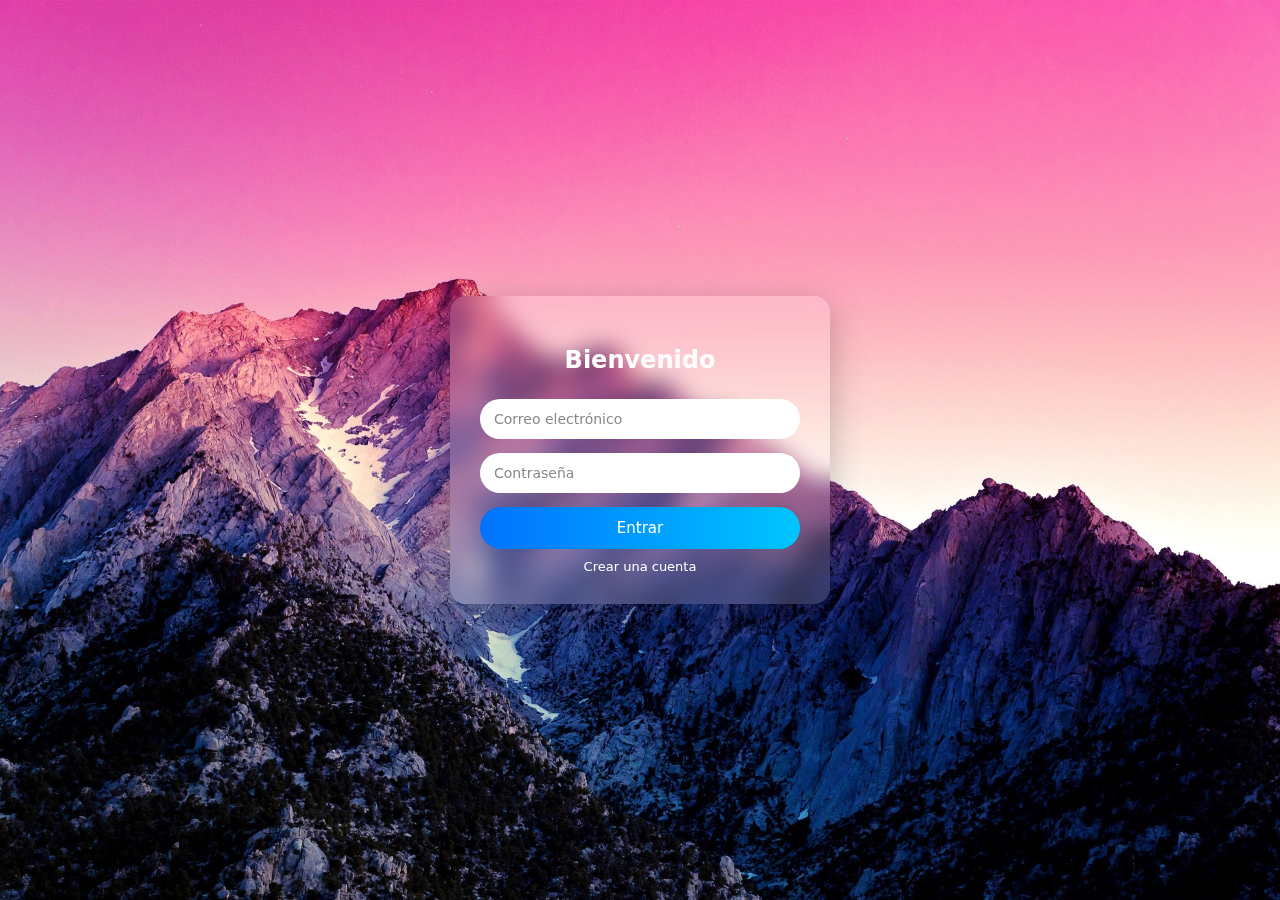
<file: views/login.html>
<!DOCTYPE html>
<html lang="es">
<head>
    <meta charset="UTF-8">
    <title>Login</title>
    <link rel="stylesheet" href="/static/css/auth.css">
</head>
<body>

<div class="auth-container">
    <h2>Bienvenido</h2>

    <form method="post">
        <input type="email" name="email"
               placeholder="Correo electrónico" required>

        <input type="password" name="password"
               placeholder="Contraseña" required>

        <button>Entrar</button>
    </form>

    <a href="/register">Crear una cuenta</a>
</div>

</body>
</html>
</file>
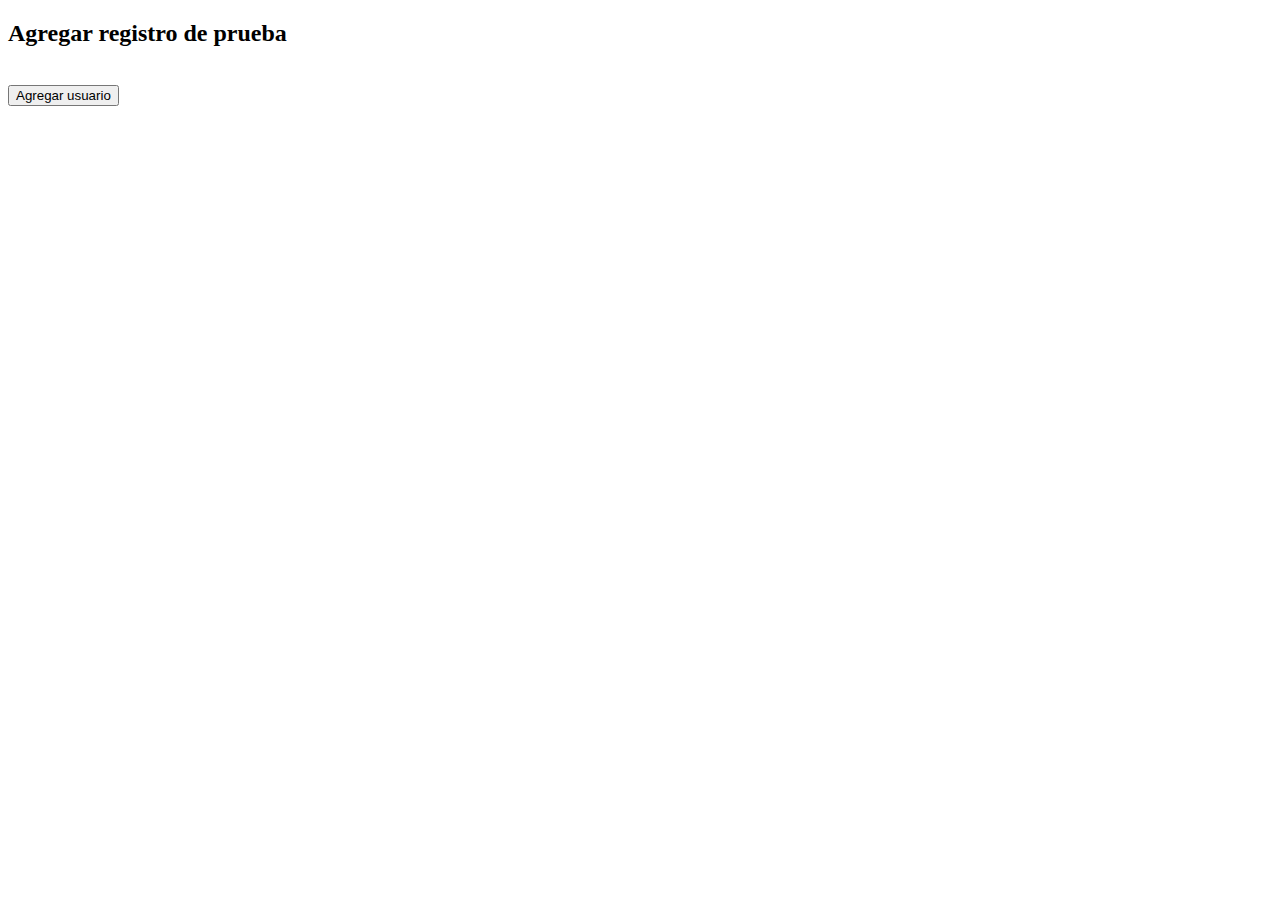
<file: views/prueba.html>
<!DOCTYPE html>
<html lang="es">
<head>
    <meta charset="UTF-8">
    <title>Prueba</title>
    
    <!-- hCaptcha script -->
    <script src="https://js.hcaptcha.com/1/api.js" async defer></script>
</head>
<body>

<h2>Agregar registro de prueba</h2>

<form method="post" action="/prueba">
    <!-- hCaptcha -->
    <div class="h-captcha"
         data-sitekey="912e3296-a9a2-4470-822e-4d0e43cce16a">
    </div>
    <br>
    <button type="submit">Agregar usuario</button>
</form>

</body>
</html>
</file>
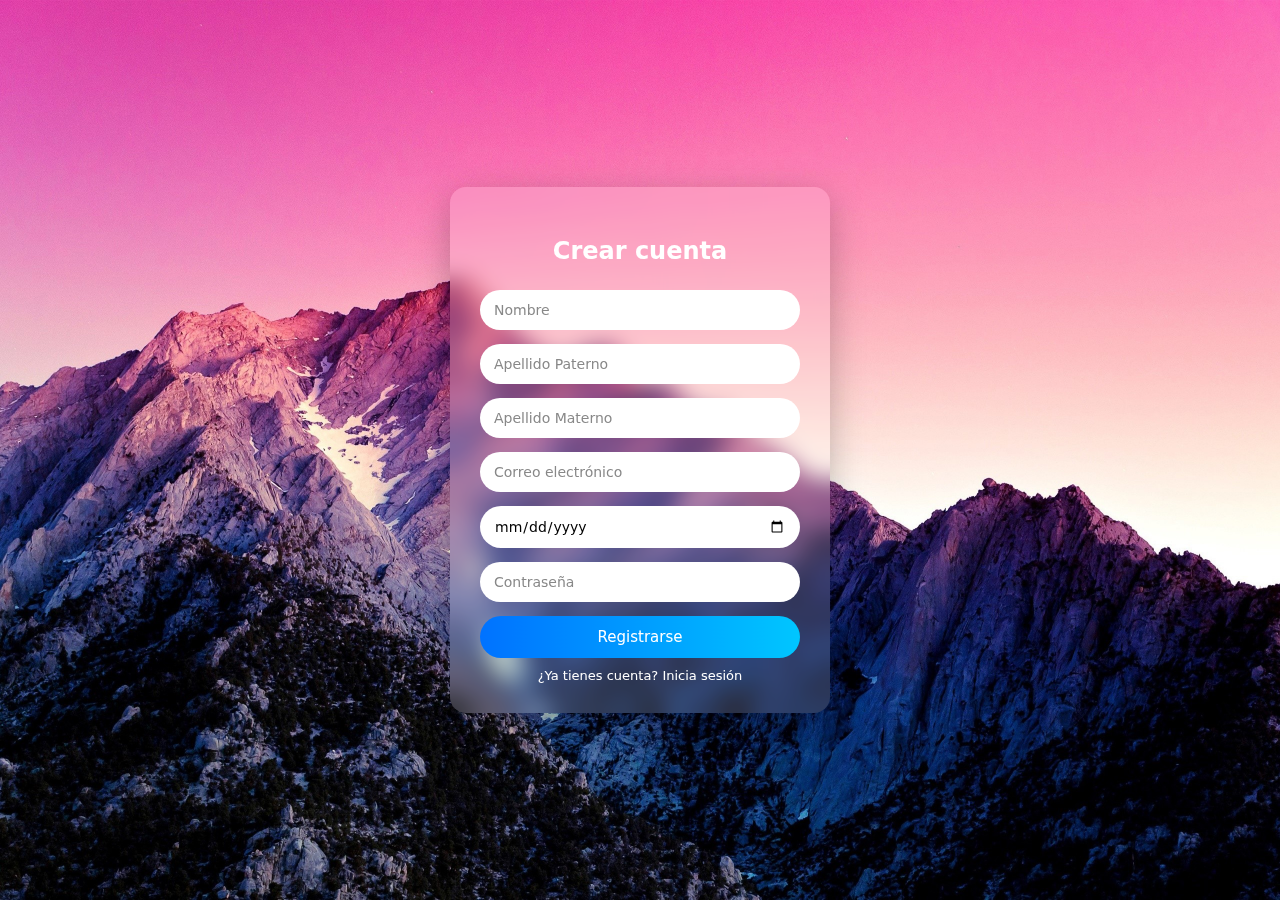
<file: views/register.html>
<!DOCTYPE html>
<html lang="es">
<head>
    <meta charset="UTF-8">
    <title>Registro</title>
    <link rel="stylesheet" href="/static/css/auth.css">
</head>
<body>

<div class="auth-container">
    <h2>Crear cuenta</h2>

    <form method="post">
        <input type="text" name="nombre" placeholder="Nombre"
               maxlength="50" required>

        <input type="text" name="apellido_p" placeholder="Apellido Paterno"
               maxlength="50" required>

        <input type="text" name="apellido_m" placeholder="Apellido Materno"
               maxlength="50" required>

        <input type="email" name="email" placeholder="Correo electrónico"
               maxlength="150" required>

        <!-- Calendario / rueda automática -->
        <input type="date" name="fecha_nacimiento"
               max="2010-12-31" required>

        <input type="password" name="password" placeholder="Contraseña"
               minlength="8" maxlength="50" required>

        <button>Registrarse</button>
    </form>

    <a href="/login">¿Ya tienes cuenta? Inicia sesión</a>
</div>

</body>
</html>
</file>
<file: static/css/auth.css>
* {
    box-sizing: border-box;
    font-family: "Segoe UI", system-ui, sans-serif;
}

body {
    margin: 0;
    min-height: 100vh;
    background: url("/static/img/bg-login.jpg") no-repeat center center/cover;
    display: flex;
    justify-content: center;
    align-items: center;
}

/* Glass container */
.auth-container {
    width: 380px;
    padding: 30px;
    border-radius: 16px;
    background: rgba(255, 255, 255, 0.15);
    backdrop-filter: blur(12px);
    -webkit-backdrop-filter: blur(12px);
    box-shadow: 0 10px 35px rgba(0,0,0,.25);
    color: #fff;
}

.auth-container h2 {
    text-align: center;
    margin-bottom: 25px;
}

/* Inputs */
.auth-container input {
    width: 100%;
    padding: 12px 14px;
    margin-bottom: 14px;
    border-radius: 25px;
    border: none;
    outline: none;
    font-size: 14px;
}

.auth-container input::placeholder {
    color: #888;
}

/* Button */
.auth-container button {
    width: 100%;
    padding: 12px;
    border-radius: 25px;
    border: none;
    background: #00c6ff;
    background: linear-gradient(to right, #0072ff, #00c6ff);
    color: #fff;
    font-size: 15px;
    cursor: pointer;
    transition: transform .2s ease, box-shadow .2s ease;
}

.auth-container button:hover {
    transform: translateY(-2px);
    box-shadow: 0 8px 20px rgba(0,0,0,.3);
}

/* Links */
.auth-container a {
    color: #fff;
    text-decoration: none;
    font-size: 13px;
    display: block;
    text-align: center;
    margin-top: 10px;
}
</file>
